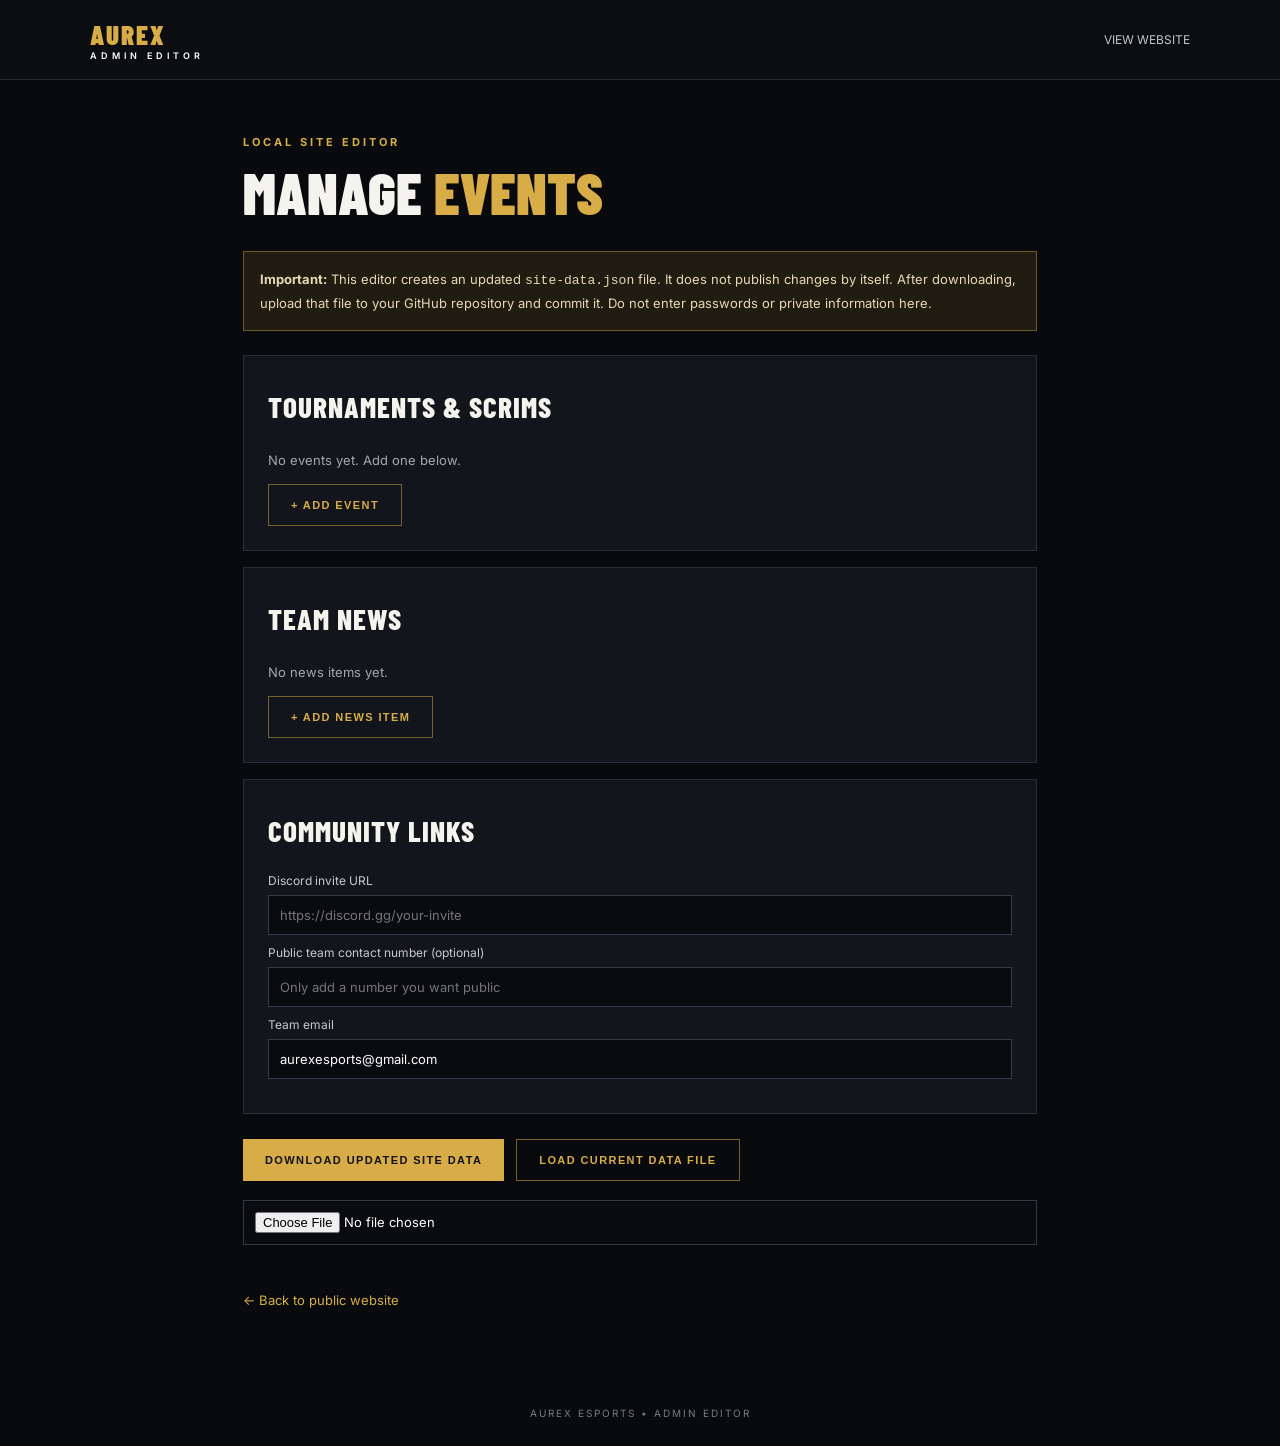
<file: admin.html>
<!doctype html><html lang="en"><head><meta charset="utf-8"><meta name="viewport" content="width=device-width,initial-scale=1"><title>AUREX Admin Editor</title><link rel="stylesheet" href="style.css"></head><body><header class="top"><a class="brand" href="index.html">AUREX<span>ADMIN EDITOR</span></a><nav><a href="index.html">View website</a></nav></header><main class="admin-main"><div class="eyebrow">LOCAL SITE EDITOR</div><h1>MANAGE <span>EVENTS</span></h1><div class="notice"><b>Important:</b> This editor creates an updated <code>site-data.json</code> file. It does not publish changes by itself. After downloading, upload that file to your GitHub repository and commit it. Do not enter passwords or private information here.</div>
<section class="editor"><h2>TOURNAMENTS & SCRIMS</h2><div id="events-editor"></div><button class="btn secondary" id="add-event">+ ADD EVENT</button></section>
<section class="editor"><h2>TEAM NEWS</h2><div id="news-editor"></div><button class="btn secondary" id="add-news">+ ADD NEWS ITEM</button></section>
<section class="editor"><h2>COMMUNITY LINKS</h2><label>Discord invite URL<input id="discord" type="url" placeholder="https://discord.gg/your-invite"></label><label>Public team contact number (optional)<input id="phone" type="text" placeholder="Only add a number you want public"></label><label>Team email<input id="email" type="email" placeholder="aurexesports@gmail.com"></label></section>
<div class="actions"><button class="btn" id="download">DOWNLOAD UPDATED SITE DATA</button><button class="btn secondary" id="load">LOAD CURRENT DATA FILE</button><input id="file-input" type="file" accept="application/json" hidden></div><p id="status" class="muted" aria-live="polite"></p><a href="index.html" class="back">← Back to public website</a></main><footer>AUREX ESPORTS • ADMIN EDITOR</footer><script src="admin.js"></script></body></html>
</file>
<file: style.css>
@import url('https://fonts.googleapis.com/css2?family=Barlow+Condensed:wght@500;600;700;800;900&family=Inter:wght@400;500;600;700&display=swap');
:root{--bg:#090a0d;--panel:#12151b;--gold:#d8ad48;--text:#f5f3ed;--muted:#a5a7ad;--line:#292d35}*{box-sizing:border-box}html{scroll-behavior:smooth}body{margin:0;background:var(--bg);color:var(--text);font-family:Inter,Arial,sans-serif}a{color:inherit;text-decoration:none}.top{height:auto;min-height:76px;padding:18px 7%;display:flex;align-items:center;justify-content:space-between;border-bottom:1px solid var(--line);background:#0b0d11;gap:20px}.brand{font:900 27px 'Barlow Condensed',sans-serif;letter-spacing:2px;color:var(--gold)}.brand span{display:block;font:600 9px Inter,sans-serif;letter-spacing:4px;color:#fff}.top nav{display:flex;gap:22px;flex-wrap:wrap;font-size:12px;text-transform:uppercase;color:#c5c6ca}.top nav a:hover,.back:hover{color:var(--gold)}.admin-link{color:var(--gold)}.hero{min-height:530px;padding:110px 10% 90px;background:radial-gradient(ellipse at 78% 35%,#302512 0,transparent 37%),linear-gradient(110deg,#0a0b0e,#11151b);border-bottom:1px solid var(--line)}.eyebrow{color:var(--gold);font-size:11px;font-weight:700;letter-spacing:3px}.hero h1{font:900 clamp(62px,10vw,112px)/.86 'Barlow Condensed',sans-serif;letter-spacing:1px;margin:22px 0}.hero h1 span,h1 span{color:var(--gold)}.hero p{max-width:510px;color:#b8bbc2;line-height:1.8;margin-bottom:28px}.btn{display:inline-block;border:0;background:var(--gold);color:#101114;padding:14px 22px;font-size:11px;font-weight:800;letter-spacing:1.4px;cursor:pointer;text-transform:uppercase}.btn:hover{filter:brightness(1.12)}.btn.secondary{background:transparent;color:var(--gold);border:1px solid #79612e}main{max-width:1120px;margin:auto;padding:0 28px}main>section{padding:76px 0;border-bottom:1px solid var(--line)}h2{font:800 42px 'Barlow Condensed',sans-serif;letter-spacing:1px;margin:9px 0 25px}.section-head{display:flex;justify-content:space-between;align-items:end;gap:20px}.cards{display:grid;grid-template-columns:repeat(4,1fr);gap:14px}.tile,.event-card,.news-card,.editor{background:var(--panel);border:1px solid var(--line);padding:24px}.game-icon{width:48px;height:48px;border:1px solid #705a2d;color:var(--gold);display:grid;place-items:center;font:800 20px 'Barlow Condensed',sans-serif}.tile h3{font:700 23px 'Barlow Condensed',sans-serif;margin:18px 0 8px}.tile p,.muted{color:var(--muted);font-size:13px;line-height:1.7}.event-list,.news-list{display:grid;grid-template-columns:repeat(2,1fr);gap:14px}.event-card h3,.news-card h3{font:700 24px 'Barlow Condensed',sans-serif;margin:7px 0}.tag{display:inline-block;color:var(--gold);font-size:10px;letter-spacing:1.5px;text-transform:uppercase}.event-meta{color:#c4c5ca;font-size:12px;line-height:1.8}.contact-row{display:flex;gap:12px;flex-wrap:wrap;margin:25px 0}.small{font-size:11px}footer{text-align:center;padding:28px;color:#777b83;font-size:10px;letter-spacing:2px}.admin-main{max-width:850px;padding-top:55px;padding-bottom:70px}.admin-main h1{font:900 58px 'Barlow Condensed',sans-serif;margin:8px 0 24px}.notice{background:#211c11;border:1px solid #715b2d;padding:16px;color:#e8d9b4;font-size:13px;line-height:1.7;margin-bottom:24px}.editor{margin:16px 0}.editor h2{font-size:29px}.field-row{display:grid;grid-template-columns:1fr 1fr;gap:12px;margin:12px 0;padding:14px;border:1px solid var(--line)}label{display:block;color:#c8c9ce;font-size:12px;margin:10px 0}input,textarea,select{display:block;width:100%;margin-top:7px;background:#090b0f;color:white;border:1px solid #343944;padding:11px;font:13px Inter,sans-serif}textarea{min-height:75px;resize:vertical}.field-row button,.remove{background:transparent;color:#e6a3a3;border:1px solid #704747;padding:8px 12px;cursor:pointer;margin-top:8px}.actions{display:flex;gap:12px;flex-wrap:wrap;margin:25px 0}.back{display:inline-block;color:var(--gold);margin-top:22px;font-size:13px}@media(max-width:760px){.top{align-items:flex-start;flex-direction:column}.cards{grid-template-columns:repeat(2,1fr)}.event-list,.news-list{grid-template-columns:1fr}.section-head{display:block}.hero{padding-top:80px}.field-row{grid-template-columns:1fr}}
</file>
